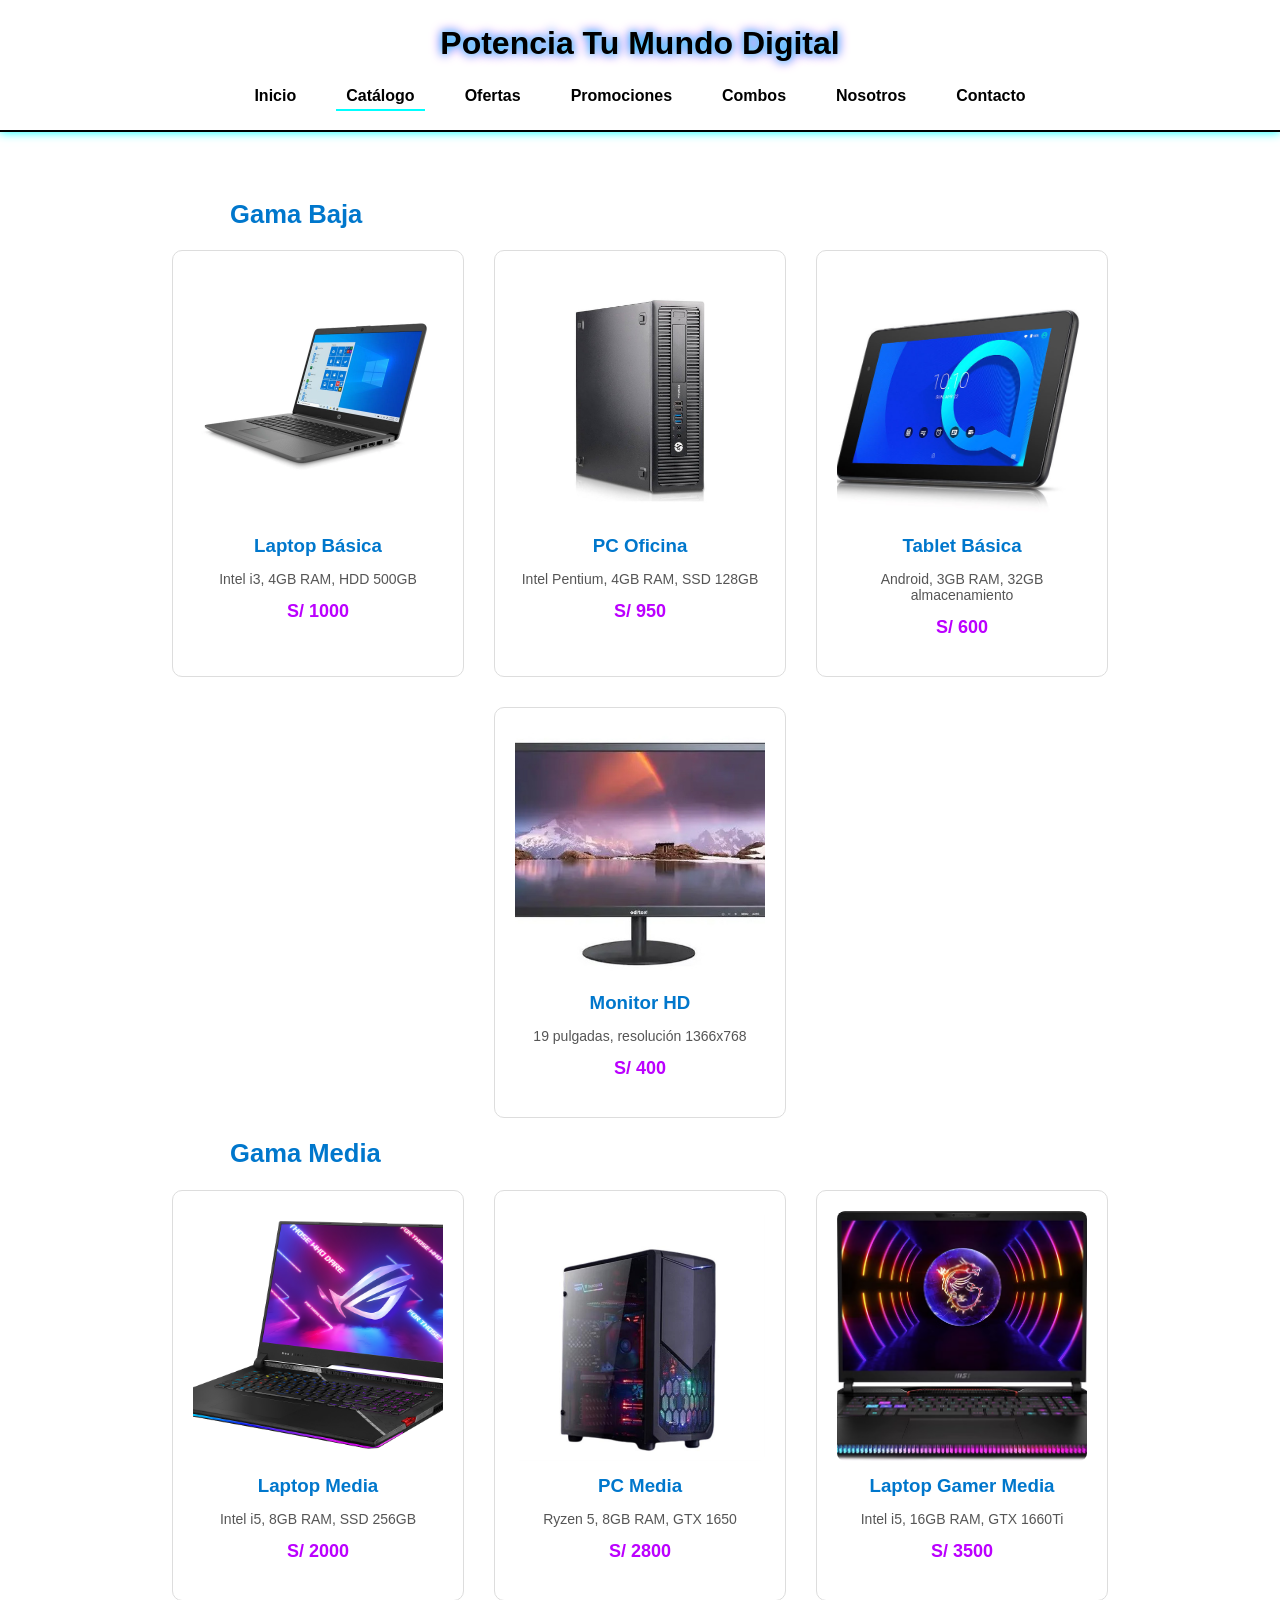
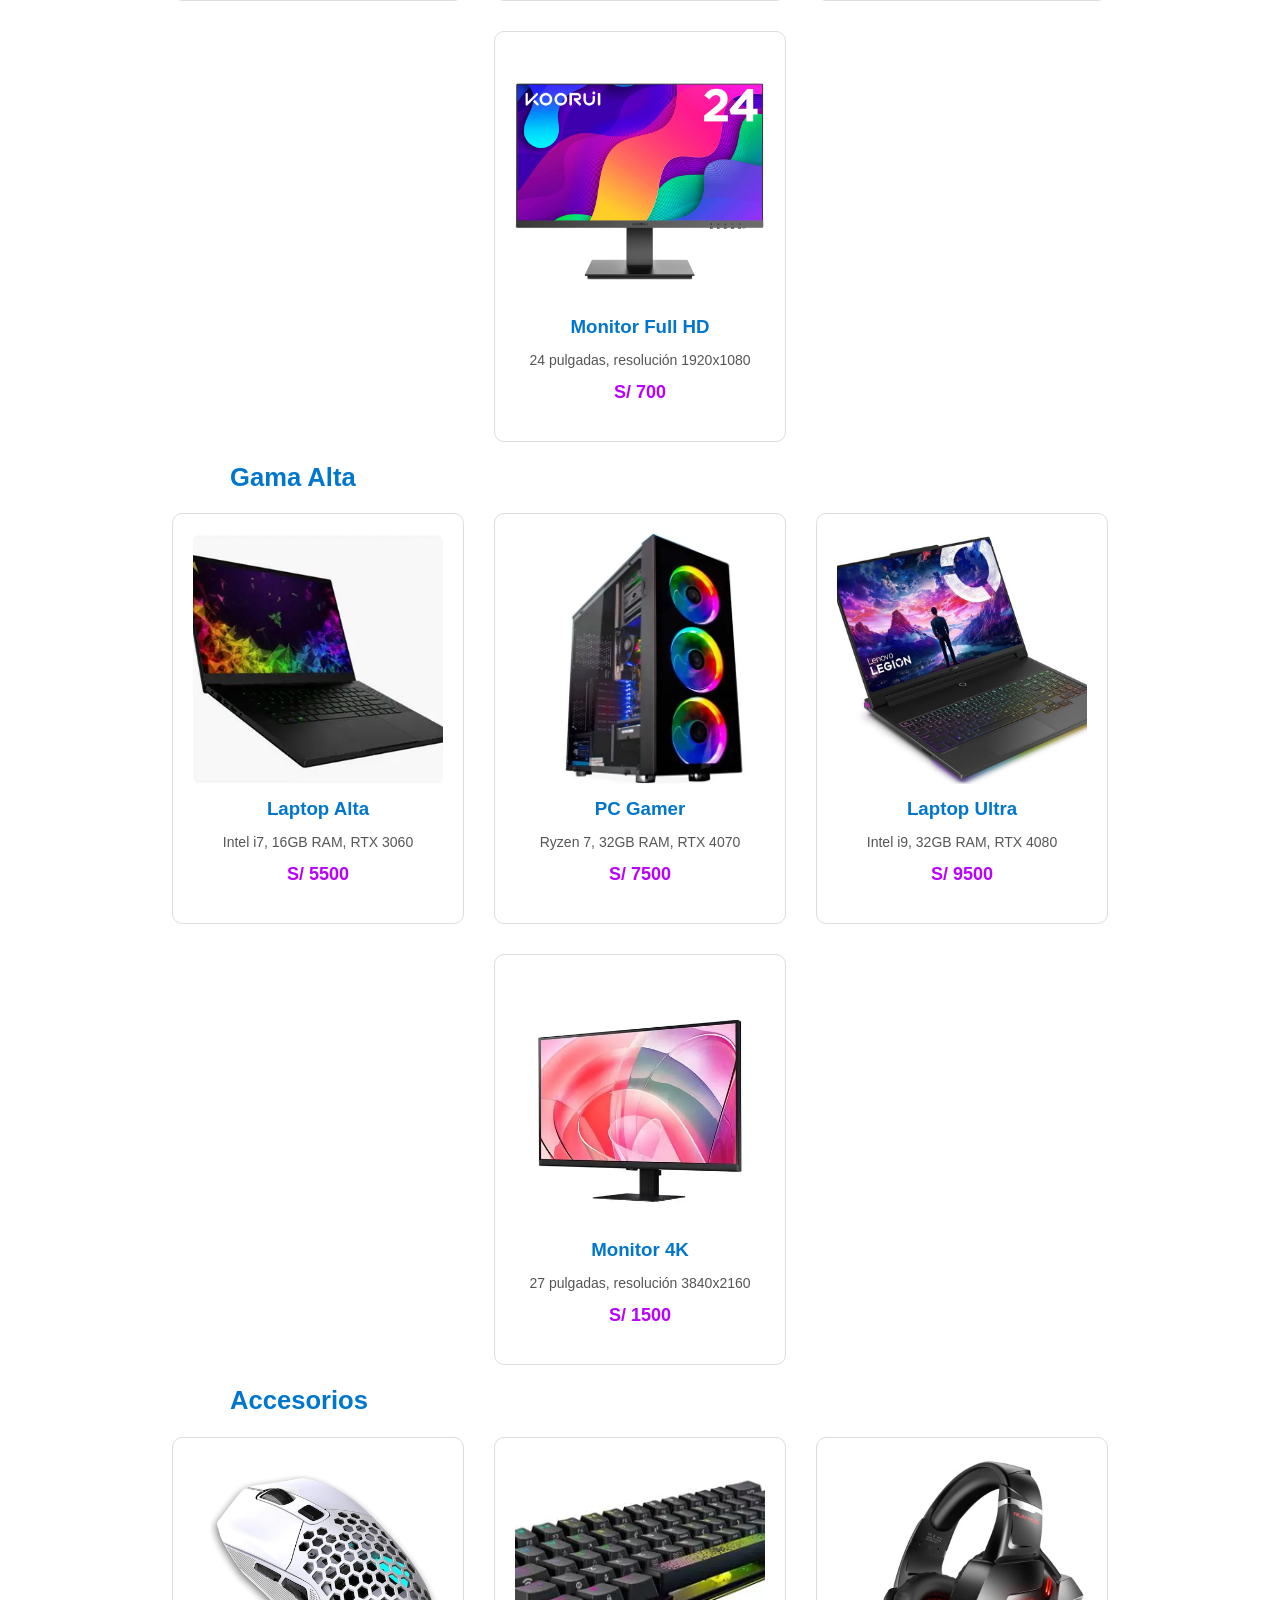
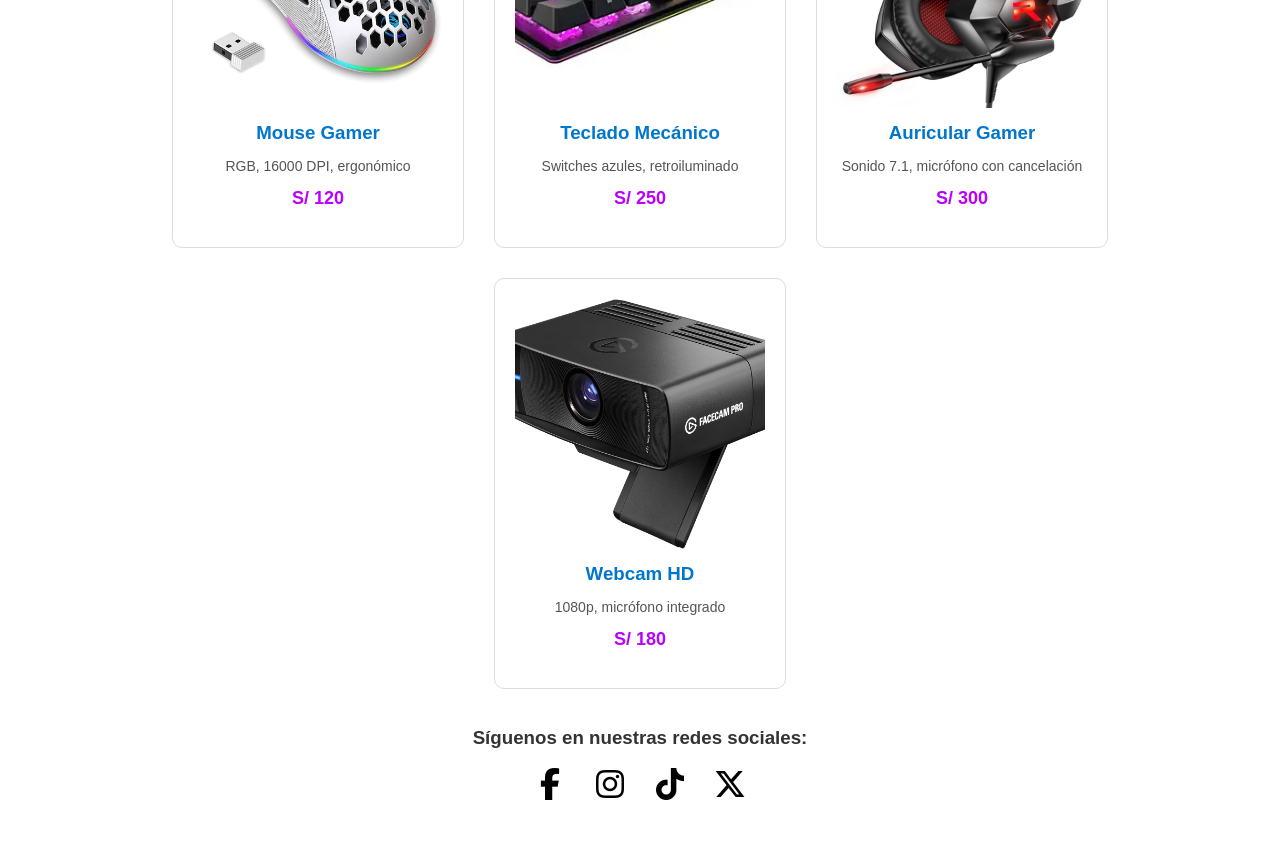
<file: catalogo.html>
<!DOCTYPE html>
<html lang="es">
<head>
  <meta charset="UTF-8">
  <title>Catálogo</title>
  <link rel="stylesheet" href="diseño2.css">
  <link rel="icon" type="image/png" href="img 2/favicon-catalogo.png">
</head>
<body class="catalogo">
  <header>
    <h1>Potencia Tu Mundo Digital</h1>
  <nav>
    <ul>
      <li><a href="index.html">Inicio</a></li>
      <li><a href="catalogo.html">Catálogo</a></li>
      <li><a href="ofertas.html">Ofertas</a></li>
      <li><a href="promociones.html">Promociones</a></li>
      <li><a href="combos.html">Combos</a></li>
      <li><a href="nosotros.html">Nosotros</a></li>
      <li><a href="contacto.html">Contacto</a></li>
    </ul>
  </nav>
  </header>
 <main>
    <section>
      <h2>Gama Baja</h2>
      <div class="productos">
        <div class="producto">
          <img src="img 2/laptop basica.webp" alt="Laptop Básica">
          <h3>Laptop Básica</h3>
          <p>Intel i3, 4GB RAM, HDD 500GB</p>
          <p class="precio">S/ 1000</p>
        </div>
        <div class="producto">
          <img src="img 2/pc oficina.jpg" alt="PC Oficina">
          <h3>PC Oficina</h3>
          <p>Intel Pentium, 4GB RAM, SSD 128GB</p>
          <p class="precio">S/ 950</p>
        </div>
        <div class="producto">
          <img src="img 2/tablet basica.jpg" alt="Tablet Básica">
          <h3>Tablet Básica</h3>
          <p>Android, 3GB RAM, 32GB almacenamiento</p>
          <p class="precio">S/ 600</p>
        </div>
        <div class="producto">
          <img src="img 2/monitor hd.jpg" alt="Monitor HD">
          <h3>Monitor HD</h3>
          <p>19 pulgadas, resolución 1366x768</p>
          <p class="precio">S/ 400</p>
        </div>
      </div>
    </section>
    <section>
      <h2>Gama Media</h2>
      <div class="productos">
        <div class="producto">
          <img src="img 2/laptop media.png" alt="Laptop Media">
          <h3>Laptop Media</h3>
          <p>Intel i5, 8GB RAM, SSD 256GB</p>
          <p class="precio">S/ 2000</p>
        </div>
        <div class="producto">
          <img src="img 2/pc media.jpg" alt="PC Media">
          <h3>PC Media</h3>
          <p>Ryzen 5, 8GB RAM, GTX 1650</p>
          <p class="precio">S/ 2800</p>
        </div>
        <div class="producto">
          <img src="img 2/laptop gamer entry.avif" alt="Laptop Gamer Entry">
          <h3>Laptop Gamer Media</h3>
          <p>Intel i5, 16GB RAM, GTX 1660Ti</p>
          <p class="precio">S/ 3500</p>
        </div>
        <div class="producto">
          <img src="img 2/monitor full hd.jpg" alt="Monitor Full HD">
          <h3>Monitor Full HD</h3>
          <p>24 pulgadas, resolución 1920x1080</p>
          <p class="precio">S/ 700</p>
        </div>
      </div>
    </section>
    <section>
      <h2>Gama Alta</h2>
      <div class="productos">
        <div class="producto">
          <img src="img 2/laptop alta.webp" alt="Laptop Alta">
          <h3>Laptop Alta</h3>
          <p>Intel i7, 16GB RAM, RTX 3060</p>
          <p class="precio">S/ 5500</p>
        </div>
        <div class="producto">
          <img src="img 2/pc gamer.webp" alt="PC Gamer">
          <h3>PC Gamer</h3>
          <p>Ryzen 7, 32GB RAM, RTX 4070</p>
          <p class="precio">S/ 7500</p>
        </div>
        <div class="producto">
          <img src="img 2/laptop ultra.webp" alt="Laptop Ultra">
          <h3>Laptop Ultra</h3>
          <p>Intel i9, 32GB RAM, RTX 4080</p>
          <p class="precio">S/ 9500</p>
        </div>
        <div class="producto">
          <img src="img 2/monitor 4k.webp" alt="Monitor 4K">
          <h3>Monitor 4K</h3>
          <p>27 pulgadas, resolución 3840x2160</p>
          <p class="precio">S/ 1500</p>
        </div>
      </div>
    </section>
    <section>
      <h2>Accesorios</h2>
      <div class="productos">
        <div class="producto">
          <img src="img 2/mause gamer.jpg" alt="Mouse Gamer">
          <h3>Mouse Gamer</h3>
          <p>RGB, 16000 DPI, ergonómico</p>
          <p class="precio">S/ 120</p>
        </div>
        <div class="producto">
          <img src="img 2/teclado mecanico.webp" alt="Teclado Mecánico">
          <h3>Teclado Mecánico</h3>
          <p>Switches azules, retroiluminado</p>
          <p class="precio">S/ 250</p>
        </div>
        <div class="producto">
          <img src="img 2/headset gamer.avif" alt="Headset Gamer">
          <h3>Auricular Gamer</h3>
          <p>Sonido 7.1, micrófono con cancelación</p>
          <p class="precio">S/ 300</p>
        </div>
        <div class="producto">
          <img src="img 2/webcam hd.jpg" alt="Webcam HD">
          <h3>Webcam HD</h3>
          <p>1080p, micrófono integrado</p>
          <p class="precio">S/ 180</p>
        </div>
      </div>
    </section>
  </main>
  <footer>
  <h3>Síguenos en nuestras redes sociales:</h3>
    <div class="redes">
      <a href="https://facebook.com" target="_blank">
      <img src="img/facebook.png" alt="Facebook" width="40">
    </a>
      <a href="https://instagram.com" target="_blank">
      <img src="img/instagram.png" alt="Instagram" width="40">
      </a>
      <a href="https://tiktok.com" target="_blank">
      <img src="img/tiktok.png" alt="TikTok" width="40">
    </a>
      <a href="https://x.com" target="_blank">
      <img src="img/twitter.png" alt="X" width="40">
    </a>
    </div>
</footer>
<script>
  const links = document.querySelectorAll("nav a");
  links.forEach(link => {
    if (link.href === window.location.href) {
      link.classList.add("active");
    }
  });
</script>
</body>
</html>
</file>
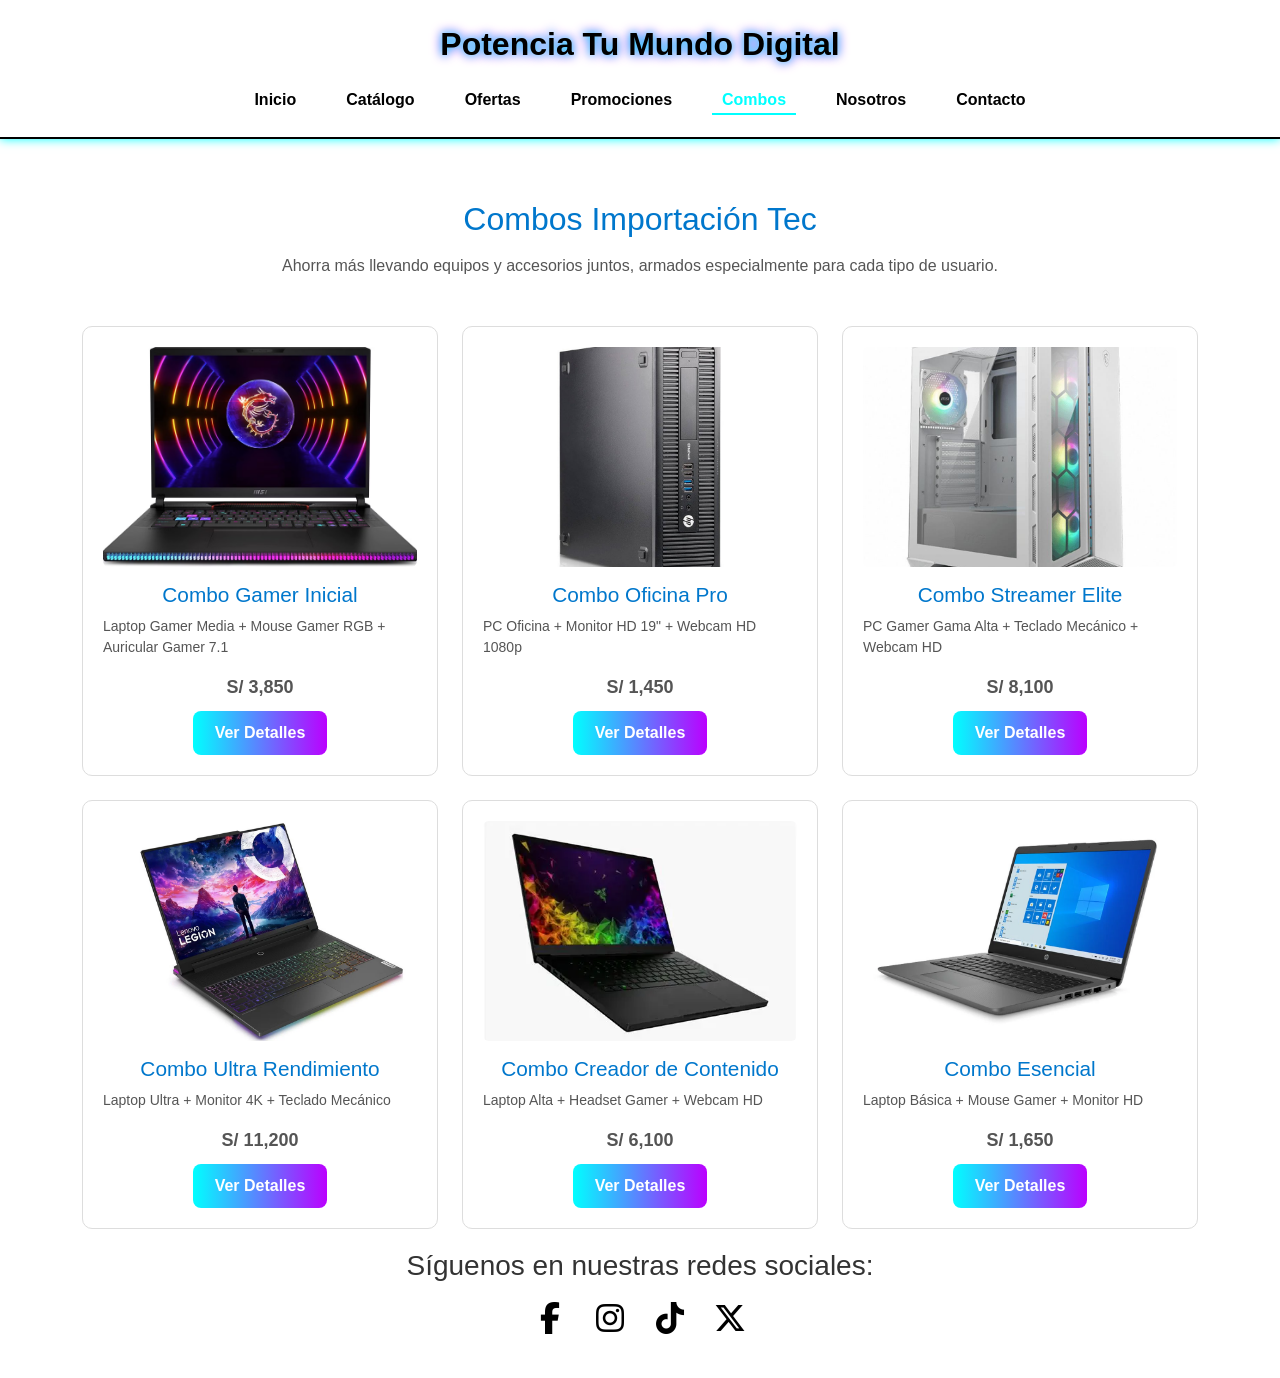
<file: combos.html>
<!DOCTYPE html>
<html lang="es">
<head>
    <meta charset="UTF-8">
    <meta name="viewport" content="width=device-width, initial-scale=1.0">
    <title>Combos</title>
    <link href="https://cdn.jsdelivr.net/npm/bootstrap@5.3.8/dist/css/bootstrap.min.css" rel="stylesheet" integrity="sha384-sRIl4kxILFvY47J16cr9ZwB07vP4J8+LH7qKQnuqkuIAvNWLzeN8tE5YBujZqJLB" crossorigin="anonymous">
    <link rel="stylesheet" href="diseño7.css">
    <link rel="icon" type="image/png" href="img 2/favicon-catalogo.png">
</head>
<body class="combos">
    <header>
        <h1>Potencia Tu Mundo Digital</h1>
        <nav>
            <ul>
                <li><a href="index.html">Inicio</a></li>
                <li><a href="catalogo.html">Catálogo</a></li>
                <li><a href="ofertas.html">Ofertas</a></li>
                <li><a href="promociones.html">Promociones</a></li>
                <li><a href="combos.html">Combos</a></li>
                <li><a href="nosotros.html">Nosotros</a></li>
                <li><a href="contacto.html">Contacto</a></li>
            </ul>
        </nav>
    </header>

    <main>
        <div class="container text-center mb-5">
            <h2 class="mb-3">Combos Importación Tec</h2>
            <p class="mb-0">Ahorra más llevando equipos y accesorios juntos, armados especialmente para cada tipo de usuario.</p>
        </div>

        <div class="container">
            <div class="row g-4 justify-content-center">

                <div class="col-12 col-sm-6 col-lg-4">
                    <div class="combo-card h-100">
                        <img src="img 2/laptop gamer entry.avif" class="img-fluid rounded" alt="Combo Gamer Inicial">
                        <h3 class="mt-3">Combo Gamer Inicial</h3>
                        <p class="text-start">Laptop Gamer Media + Mouse Gamer RGB + Auricular Gamer 7.1</p>
                        <p class="combo-precio">S/ 3,850</p>
                        <button type="button" class="btn btn-combo">Ver Detalles</button>
                    </div>
                </div>

                <div class="col-12 col-sm-6 col-lg-4">
                    <div class="combo-card h-100">
                        <img src="img 2/pc oficina.jpg" class="img-fluid rounded" alt="Combo Oficina Pro">
                        <h3 class="mt-3">Combo Oficina Pro</h3>
                        <p class="text-start">PC Oficina + Monitor HD 19" + Webcam HD 1080p</p>
                        <p class="combo-precio">S/ 1,450</p>
                        <button type="button" class="btn btn-combo">Ver Detalles</button>
                    </div>
                </div>

                <div class="col-12 col-sm-6 col-lg-4">
                    <div class="combo-card h-100">
                        <img src="img 2/pc gamer gama alta.jpg" class="img-fluid rounded" alt="Combo Streamer Elite">
                        <h3 class="mt-3">Combo Streamer Elite</h3>
                        <p class="text-start">PC Gamer Gama Alta + Teclado Mecánico + Webcam HD</p>
                        <p class="combo-precio">S/ 8,100</p>
                        <button type="button" class="btn btn-combo">Ver Detalles</button>
                    </div>
                </div>

                <div class="col-12 col-sm-6 col-lg-4">
                    <div class="combo-card h-100">
                        <img src="img 2/laptop ultra.webp" class="img-fluid rounded" alt="Combo Ultra Rendimiento">
                        <h3 class="mt-3">Combo Ultra Rendimiento</h3>
                        <p class="text-start">Laptop Ultra + Monitor 4K + Teclado Mecánico</p>
                        <p class="combo-precio">S/ 11,200</p>
                        <button type="button" class="btn btn-combo">Ver Detalles</button>
                    </div>
                </div>

                <div class="col-12 col-sm-6 col-lg-4">
                    <div class="combo-card h-100">
                        <img src="img 2/laptop alta.webp" class="img-fluid rounded" alt="Combo Creador de Contenido">
                        <h3 class="mt-3">Combo Creador de Contenido</h3>
                        <p class="text-start">Laptop Alta + Headset Gamer + Webcam HD</p>
                        <p class="combo-precio">S/ 6,100</p>
                        <button type="button" class="btn btn-combo">Ver Detalles</button>
                    </div>
                </div>

                <div class="col-12 col-sm-6 col-lg-4">
                    <div class="combo-card h-100">
                        <img src="img 2/laptop basica.webp" class="img-fluid rounded" alt="Combo Esencial">
                        <h3 class="mt-3">Combo Esencial</h3>
                        <p class="text-start">Laptop Básica + Mouse Gamer + Monitor HD</p>
                        <p class="combo-precio">S/ 1,650</p>
                        <button type="button" class="btn btn-combo">Ver Detalles</button>
                    </div>
                </div>

            </div>
        </div>
    </main>

    <footer>
        <h3>Síguenos en nuestras redes sociales:</h3>
        <div class="redes">
            <a href="https://facebook.com" target="_blank">
                <img src="img/facebook.png" alt="Facebook" width="40">
            </a>
            <a href="https://instagram.com" target="_blank">
                <img src="img/instagram.png" alt="Instagram" width="40">
            </a>
            <a href="https://tiktok.com" target="_blank">
                <img src="img/tiktok.png" alt="TikTok" width="40">
            </a>
            <a href="https://x.com" target="_blank">
                <img src="img/twitter.png" alt="X" width="40">
            </a>
        </div>
    </footer>

    <script>
        const links = document.querySelectorAll("nav a");
        links.forEach(link => {
            if (link.href === window.location.href) {
                link.classList.add("active");
            }
        });
    </script>
</body>
</html>
</file>
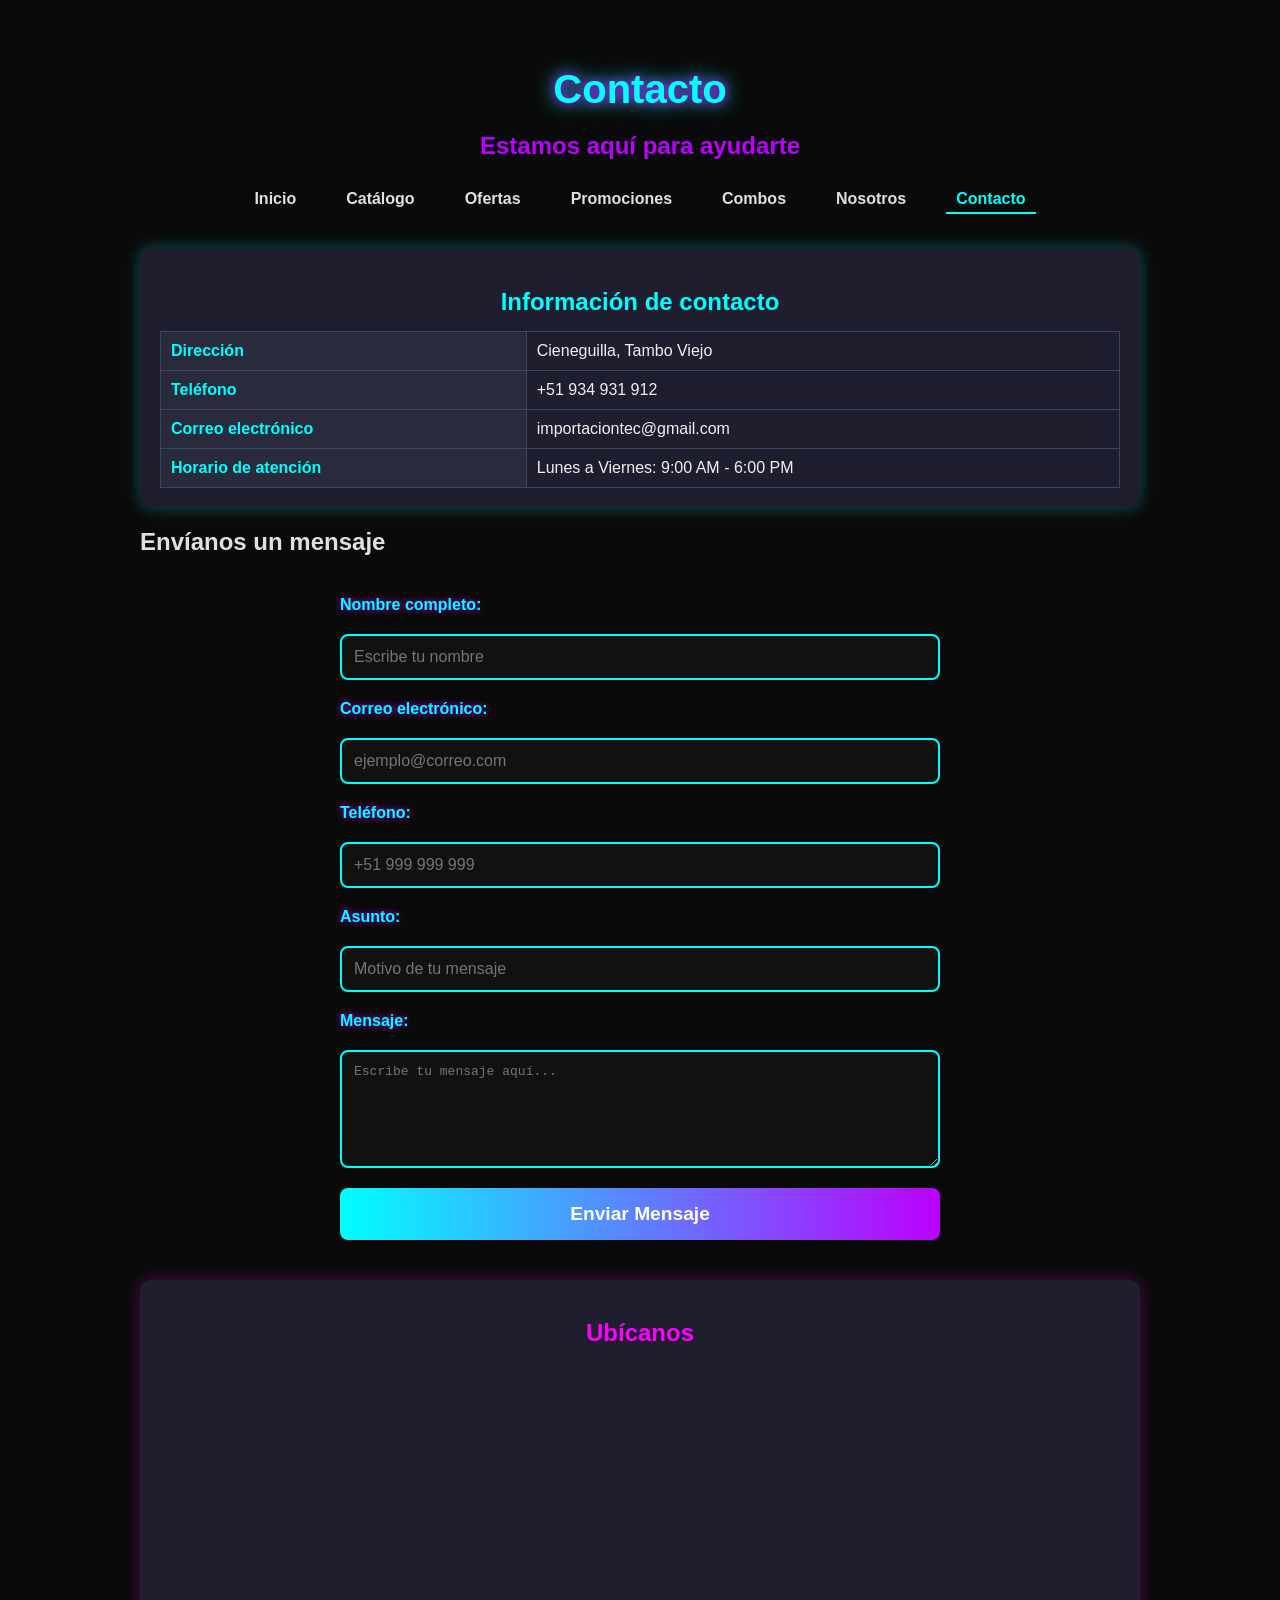
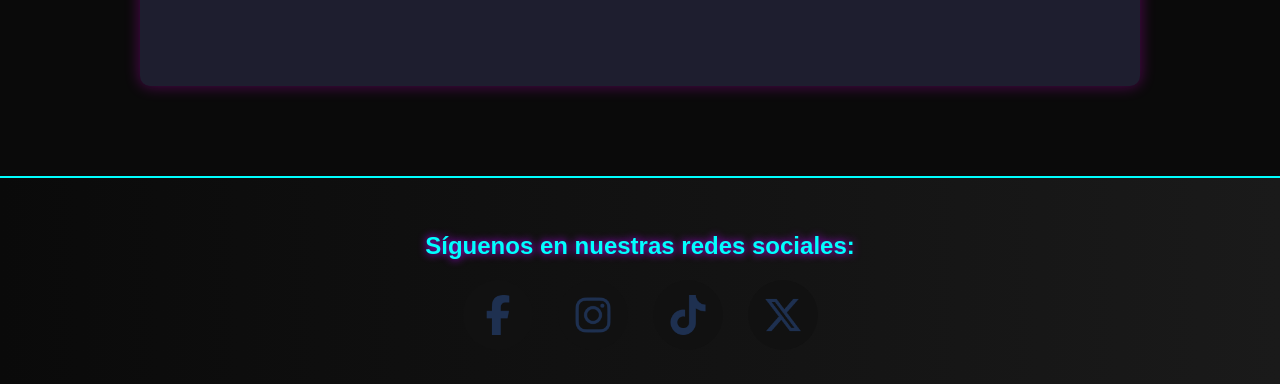
<file: contacto.html>
<!DOCTYPE html>
<html lang="es">
<head>
  <meta charset="UTF-8">
  <title>Contactos</title>
  <link rel="stylesheet" href="diseño4.css">
  <link rel="icon" type="image/png" href="img 2/favicon-contacto.png">
</head>
<body>
  <div class="contenido">
    <header>
      <h1>Contacto</h1>
      <h2>Estamos aquí para ayudarte</h2>
    </header>

    <nav>
      <ul>
        <li><a href="index.html">Inicio</a></li>
        <li><a href="catalogo.html">Catálogo</a></li>
        <li><a href="ofertas.html">Ofertas</a></li>
        <li><a href="promociones.html">Promociones</a></li>
        <li><a href="combos.html">Combos</a></li>
        <li><a href="nosotros.html">Nosotros</a></li>
        <li><a href="contacto.html">Contacto</a></li>
      </ul>
    </nav>
    <main>
  <!-- Información de contacto -->
  <section class="info-contacto">
    <h2>Información de contacto</h2>
    <table>
      <tr>
        <th>Dirección</th>
        <td>Cieneguilla, Tambo Viejo</td>
      </tr>
      <tr>
        <th>Teléfono</th>
        <td>+51 934 931 912</td>
      </tr>
      <tr>
        <th>Correo electrónico</th>
        <td>importaciontec@gmail.com</td>
      </tr>
      <tr>
        <th>Horario de atención</th>
        <td>Lunes a Viernes: 9:00 AM - 6:00 PM</td>
      </tr>
    </table>
  </section>

  <!-- Formulario de contacto -->
  <section>
    <h2>Envíanos un mensaje</h2>
    <form class="formulario-contacto">
      <label for="nombre">Nombre completo:</label>
      <input type="text" id="nombre" name="nombre" placeholder="Escribe tu nombre">

      <label for="email">Correo electrónico:</label>
      <input type="email" id="email" name="email" placeholder="ejemplo@correo.com">

      <label for="telefono">Teléfono:</label>
      <input type="tel" id="telefono" name="telefono" placeholder="+51 999 999 999">

      <label for="asunto">Asunto:</label>
      <input type="text" id="asunto" name="asunto" placeholder="Motivo de tu mensaje">

      <label for="mensaje">Mensaje:</label>
      <textarea id="mensaje" name="mensaje" rows="6" placeholder="Escribe tu mensaje aquí..."></textarea>

      <button type="submit">Enviar Mensaje</button>
    </form>
  </section>

  <!-- Mapa de ubicación -->
  <section class="mapa-contacto">
    <h2>Ubícanos</h2>
    <iframe src="https://www.google.com/maps/embed?pb=!1m14!1m8!1m3!1d354.9070098352183!2d-76.82029811419847!3d-12.111733904505355!3m2!1i1024!2i768!4f13.1!3m3!1m2!1s0x9105ebbc6b040f4b%3A0xd9415acaca426ab1!2sC.C.%20Tambo%20Real!5e0!3m2!1ses-419!2spe!4v1781378093312!5m2!1ses-419!2spe" width="600" height="450" style="border:0;" allowfullscreen="" loading="lazy" referrerpolicy="no-referrer-when-downgrade"></iframe>
  </section>
</main>

  </div>

  <footer>
    <h3>Síguenos en nuestras redes sociales:</h3>
    <div class="redes">
      <a href="https://facebook.com" target="_blank">
        <img src="img/facebook.png" alt="Facebook">
      </a>
      <a href="https://instagram.com" target="_blank">
        <img src="img/instagram.png" alt="Instagram">
      </a>
      <a href="https://tiktok.com" target="_blank">
        <img src="img/tiktok.png" alt="TikTok">
      </a>
      <a href="https://x.com" target="_blank">
        <img src="img/twitter.png" alt="X">
      </a>
    </div>
  </footer>
  <script>
  const links = document.querySelectorAll("nav a");
  links.forEach(link => {
    if (link.href === window.location.href) {
      link.classList.add("active");
    }
  });
</script>

</body>
</html>
</file>
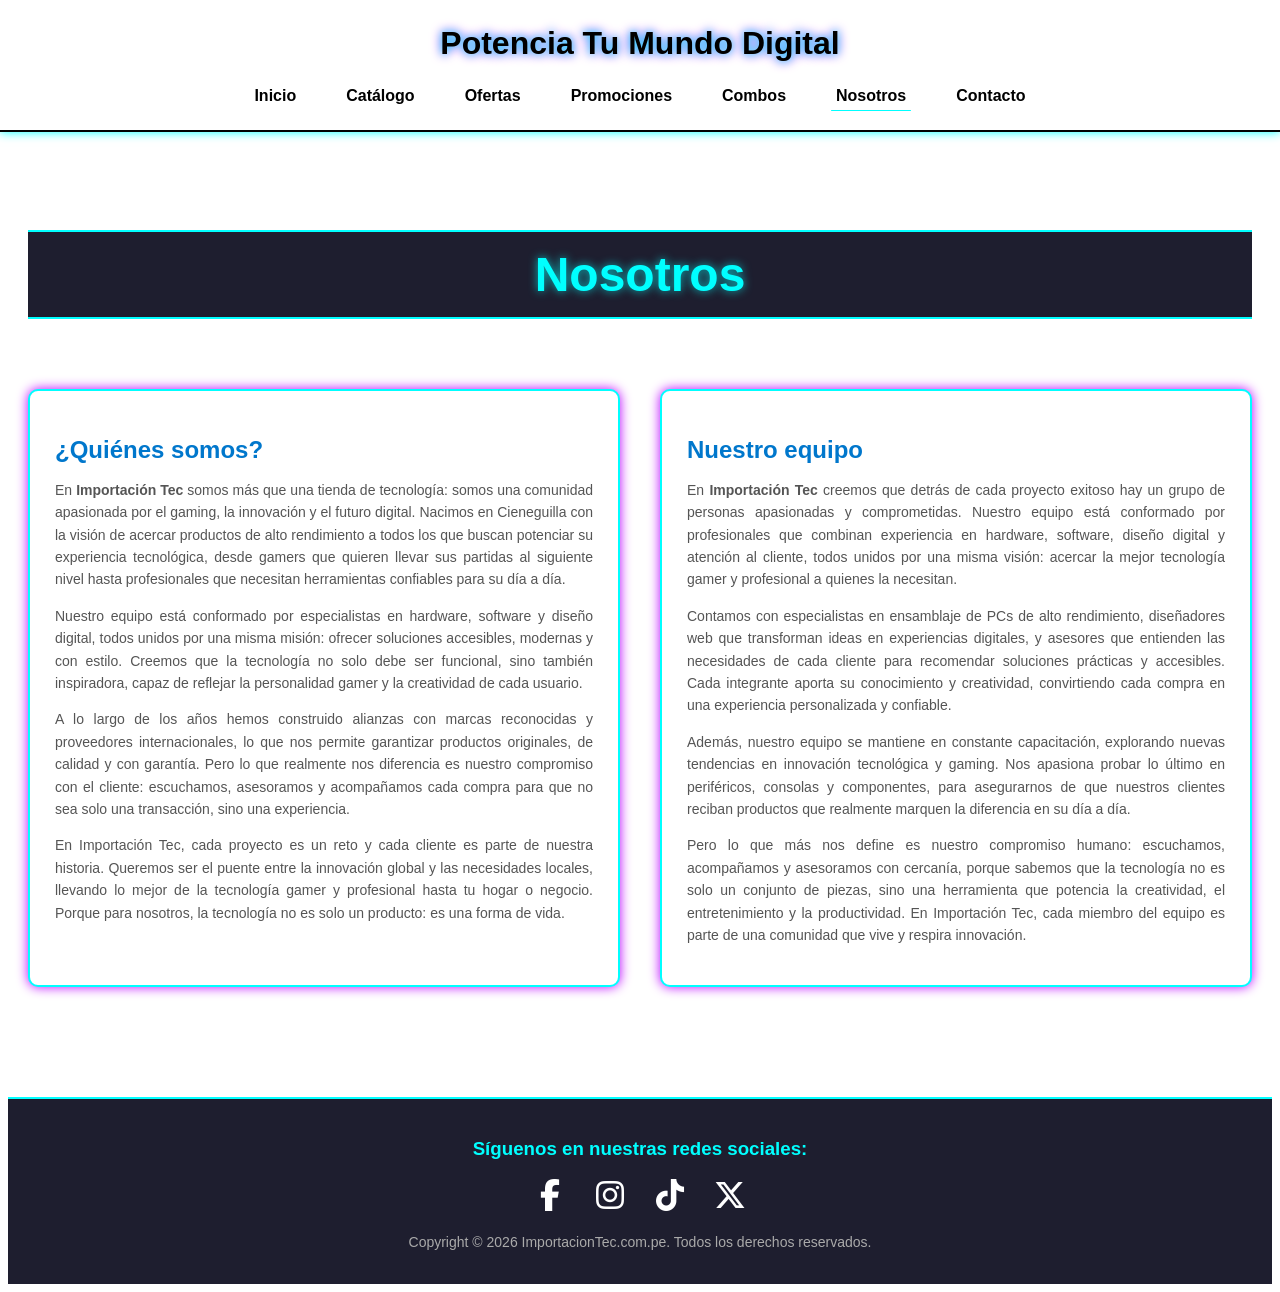
<file: nosotros.html>
<!DOCTYPE html>
<html lang="es">
<head>
  <meta charset="UTF-8">
  <title>Nosotros</title>
  <link rel="stylesheet" href="diseño5.css">
  <link rel="icon" type="image/png" href="img 2/favicon-nosotros.png">
</head>
<body>

  <header>
    <h1>Potencia Tu Mundo Digital</h1>
    <nav>
            <ul>
                <li><a href="index.html">Inicio</a></li>
                <li><a href="catalogo.html">Catálogo</a></li>
                <li><a href="ofertas.html">Ofertas</a></li>
                <li><a href="promociones.html">Promociones</a></li>
                <li><a href="combos.html">Combos</a></li>
                <li><a href="nosotros.html">Nosotros</a></li>
                <li><a href="contacto.html">Contacto</a></li>
            </ul>
        </nav>
  </header>

  <main>
    <h1 class="titulo-nosotros">Nosotros</h1>
    <section class="quienes-somos">
      <h2>¿Quiénes somos?</h2>
<p>
    En <strong>Importación Tec</strong> somos más que una tienda de tecnología: 
    somos una comunidad apasionada por el gaming, la innovación y el futuro digital. 
    Nacimos en Cieneguilla con la visión de acercar productos de alto rendimiento 
    a todos los que buscan potenciar su experiencia tecnológica, desde gamers 
    que quieren llevar sus partidas al siguiente nivel hasta profesionales que 
    necesitan herramientas confiables para su día a día.
  </p>

  <p>
    Nuestro equipo está conformado por especialistas en hardware, software y 
    diseño digital, todos unidos por una misma misión: ofrecer soluciones 
    accesibles, modernas y con estilo. Creemos que la tecnología no solo debe 
    ser funcional, sino también inspiradora, capaz de reflejar la personalidad 
    gamer y la creatividad de cada usuario.
  </p>

  <p>
    A lo largo de los años hemos construido alianzas con marcas reconocidas y 
    proveedores internacionales, lo que nos permite garantizar productos 
    originales, de calidad y con garantía. Pero lo que realmente nos diferencia 
    es nuestro compromiso con el cliente: escuchamos, asesoramos y acompañamos 
    cada compra para que no sea solo una transacción, sino una experiencia.
  </p>

  <p>
    En Importación Tec, cada proyecto es un reto y cada cliente es parte de 
    nuestra historia. Queremos ser el puente entre la innovación global y las 
    necesidades locales, llevando lo mejor de la tecnología gamer y profesional 
    hasta tu hogar o negocio. Porque para nosotros, la tecnología no es solo 
    un producto: es una forma de vida.
  </p>
    </section>

    <section class="equipo">
      <h2>Nuestro equipo</h2>
      <p>
    En <strong>Importación Tec</strong> creemos que detrás de cada proyecto exitoso 
    hay un grupo de personas apasionadas y comprometidas. Nuestro equipo está 
    conformado por profesionales que combinan experiencia en hardware, software, 
    diseño digital y atención al cliente, todos unidos por una misma visión: 
    acercar la mejor tecnología gamer y profesional a quienes la necesitan.
  </p>

  <p>
    Contamos con especialistas en ensamblaje de PCs de alto rendimiento, 
    diseñadores web que transforman ideas en experiencias digitales, y asesores 
    que entienden las necesidades de cada cliente para recomendar soluciones 
    prácticas y accesibles. Cada integrante aporta su conocimiento y creatividad, 
    convirtiendo cada compra en una experiencia personalizada y confiable.
  </p>

  <p>
    Además, nuestro equipo se mantiene en constante capacitación, explorando 
    nuevas tendencias en innovación tecnológica y gaming. Nos apasiona probar 
    lo último en periféricos, consolas y componentes, para asegurarnos de que 
    nuestros clientes reciban productos que realmente marquen la diferencia 
    en su día a día.
  </p>

  <p>
    Pero lo que más nos define es nuestro compromiso humano: escuchamos, 
    acompañamos y asesoramos con cercanía, porque sabemos que la tecnología 
    no es solo un conjunto de piezas, sino una herramienta que potencia la 
    creatividad, el entretenimiento y la productividad. En Importación Tec, 
    cada miembro del equipo es parte de una comunidad que vive y respira 
    innovación.
  </p>
    </section>
  </main>
<footer>
    <h3>Síguenos en nuestras redes sociales:</h3>
    <div class="redes">
      <a href="https://facebook.com" target="_blank">
        <img src="img/facebook.png" alt="Facebook">
      </a>
      <a href="https://instagram.com" target="_blank">
        <img src="img/instagram.png" alt="Instagram">
      </a>
      <a href="https://tiktok.com" target="_blank">
        <img src="img/tiktok.png" alt="TikTok">
      </a>
      <a href="https://x.com" target="_blank">
        <img src="img/twitter.png" alt="X">
      </a>
    </div>
    <p>Copyright © 2026 ImportacionTec.com.pe. Todos los derechos reservados.</p>
  </footer>
  <script>
  const links = document.querySelectorAll("nav a");
  links.forEach(link => {
    if (link.href === window.location.href) {
      link.classList.add("active");
    }
  });
</script>


</body>
</html>
</file>
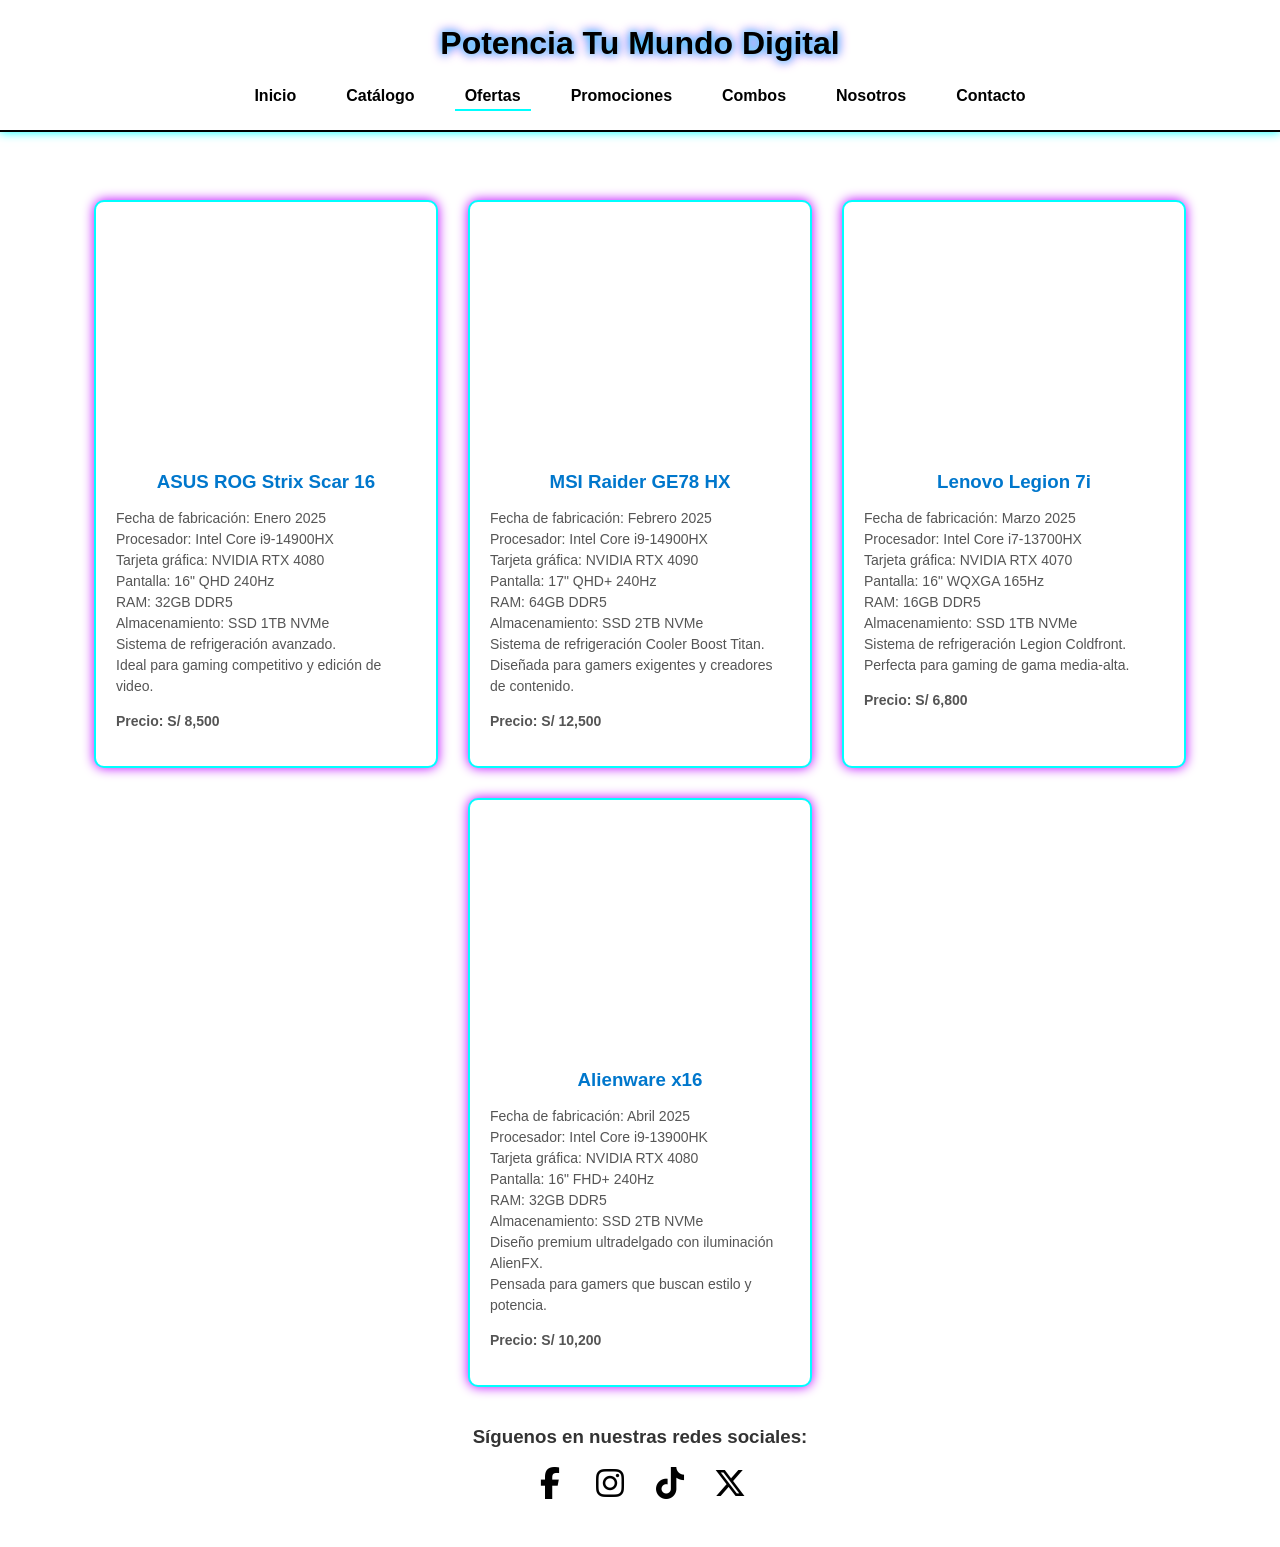
<file: ofertas.html>
<!DOCTYPE html>
<html lang="es">
<head>
    <meta charset="UTF-8">
    <title>Ofertas</title>
    <link rel="stylesheet" href="diseño3.css">
    <link rel="icon" type="image/png" href="img 2/favicon-ofertas.png">
</head>
<body class="ofertas">
    <header>
        <h1>Potencia Tu Mundo Digital</h1>
        <nav>
            <ul>
                <li><a href="index.html">Inicio</a></li>
                <li><a href="catalogo.html">Catálogo</a></li>
                <li><a href="ofertas.html">Ofertas</a></li>
                <li><a href="promociones.html">Promociones</a></li>
                <li><a href="combos.html">Combos</a></li>
                <li><a href="nosotros.html">Nosotros</a></li>
                <li><a href="contacto.html">Contacto</a></li>
            </ul>
        </nav>
    </header>

    <main>
        <div class="oferta">
             <iframe width="100%" height="220"
          src="https://www.youtube.com/embed/d1-RvtsuvH4"
          title="ASUS ROG Strix Scar 16"
          frameborder="0"
          allow="accelerometer; autoplay; clipboard-write; encrypted-media; gyroscope; picture-in-picture"
          allowfullscreen></iframe>
            <h3>ASUS ROG Strix Scar 16</h3>
            <p>
                Fecha de fabricación: Enero 2025<br>
                Procesador: Intel Core i9-14900HX<br>
                Tarjeta gráfica: NVIDIA RTX 4080<br>
                Pantalla: 16" QHD 240Hz<br>
                RAM: 32GB DDR5<br>
                Almacenamiento: SSD 1TB NVMe<br>
                Sistema de refrigeración avanzado.<br>
                Ideal para gaming competitivo y edición de video.
            </p>
            <p class="precio-oferta">Precio: S/ 8,500</p>
        </div>

        <div class="oferta">
            <iframe width="100%" height="220"
          src="https://www.youtube.com/embed/KjaSOUtEmus"
          title="MSI Raider GE78 HX"
          frameborder="0"
          allow="accelerometer; autoplay; clipboard-write; encrypted-media; gyroscope; picture-in-picture"
          allowfullscreen></iframe>
            <h3>MSI Raider GE78 HX</h3>
            <p>
                Fecha de fabricación: Febrero 2025<br>
                Procesador: Intel Core i9-14900HX<br>
                Tarjeta gráfica: NVIDIA RTX 4090<br>
                Pantalla: 17" QHD+ 240Hz<br>
                RAM: 64GB DDR5<br>
                Almacenamiento: SSD 2TB NVMe<br>
                Sistema de refrigeración Cooler Boost Titan.<br>
                Diseñada para gamers exigentes y creadores de contenido.
            </p>
            <p class="precio-oferta">Precio: S/ 12,500</p>
        </div>

        <div class="oferta">
            <iframe width="100%" height="220"
          src="https://www.youtube.com/embed/p6kQl8nNb2E"
          title="Lenovo Legion 7i"
          frameborder="0"
          allow="accelerometer; autoplay; clipboard-write; encrypted-media; gyroscope; picture-in-picture"
          allowfullscreen></iframe>
            <h3>Lenovo Legion 7i</h3>
            <p>
                Fecha de fabricación: Marzo 2025<br>
                Procesador: Intel Core i7-13700HX<br>
                Tarjeta gráfica: NVIDIA RTX 4070<br>
                Pantalla: 16" WQXGA 165Hz<br>
                RAM: 16GB DDR5<br>
                Almacenamiento: SSD 1TB NVMe<br>
                Sistema de refrigeración Legion Coldfront.<br>
                Perfecta para gaming de gama media-alta.
            </p>
            <p class="precio-oferta">Precio: S/ 6,800</p>
        </div>

        <div class="oferta">
            <iframe width="100%" height="220"
          src="https://www.youtube.com/embed/1QB78gfBvn8"
          title="Alienware x16"
          frameborder="0"
          allow="accelerometer; autoplay; clipboard-write; encrypted-media; gyroscope; picture-in-picture"
          allowfullscreen></iframe>
            <h3>Alienware x16</h3>
            <p>
                Fecha de fabricación: Abril 2025<br>
                Procesador: Intel Core i9-13900HK<br>
                Tarjeta gráfica: NVIDIA RTX 4080<br>
                Pantalla: 16" FHD+ 240Hz<br>
                RAM: 32GB DDR5<br>
                Almacenamiento: SSD 2TB NVMe<br>
                Diseño premium ultradelgado con iluminación AlienFX.<br>
                Pensada para gamers que buscan estilo y potencia.
            </p>
            <p class="precio-oferta">Precio: S/ 10,200</p>
        </div>
    </main>
    <footer>
        <h3>Síguenos en nuestras redes sociales:</h3>
        <div class="redes">
            <a href="https://facebook.com" target="_blank">
                <img src="img/facebook.png" alt="Facebook" width="40">
            </a>
            <a href="https://instagram.com" target="_blank">
                <img src="img/instagram.png" alt="Instagram" width="40">
            </a>
            <a href="https://tiktok.com" target="_blank">
                <img src="img/tiktok.png" alt="TikTok" width="40">
            </a>
            <a href="https://x.com" target="_blank">
                <img src="img/twitter.png" alt="X" width="40">
            </a>
        </div>
    </footer>
    <script>
  const links = document.querySelectorAll("nav a");
  links.forEach(link => {
    if (link.href === window.location.href) {
      link.classList.add("active");
    }
  });
</script>

</body>
</html>
</file>
<file: diseño2.css>
/* 2da pagina */
/* estilo general */
body.catalogo {
  margin: 0;
  padding: 20px;
  background-color: #ffffff; 
  color: #222;
  font-family: Arial, sans-serif;
}

/* Cabecera fija en catálogo */
body.catalogo header {
  position: fixed;
  top: 0;
  left: 0;
  width: 100%;
  background-color: #ffffff; 
  border-bottom: 2px solid #000; 
  box-shadow: 0 0 10px #00ffff; 
  z-index: 1000;
  padding: 25px 0; /* más espacio vertical */
}

body.catalogo header h1 {
  text-align: center;
  color: #000;
  text-shadow: 0 0 8px #00ffff, 0 0 12px #bb00ff; 
  margin: 0 0 25px; /* separación debajo del título */
}

body.catalogo nav ul {
  display: flex;
  justify-content: center;
  gap: 30px;
  list-style: none;
  margin: 0;
  padding: 0;
  flex-wrap: wrap;
}

body.catalogo nav a {
  text-decoration: none;
  color: #000; 
  font-weight: bold;
  transition: color 0.3s, text-shadow 0.3s;
}

body.catalogo nav a:hover {
  color: #00ffff; 
  text-shadow: 0 0 8px #bb00ff;
}

body.catalogo main {
  margin-top: 180px; /* más espacio para que el header no quede pegado */
}

/* Secciones */
body.catalogo section h2 {
  text-align: left; /* alineado a la izquierda */
  margin: 10 0 20px; /* justo arriba de los productos */
  font-size: 1.6em;
  color: #0077cc;
  padding-left: 210px; /* alineado con los productos */
}

/* Productos */
.productos {
  display: flex;
  flex-wrap: wrap;
  gap: 30px;
  justify-content: center;
}

.producto {
  background: #fff;
  border: 1px solid #ddd;
  border-radius: 10px;
  padding: 20px;
  width: 250px;
  text-align: center;
  transition: transform 0.3s, box-shadow 0.3s;
}

.producto img {
  max-width: 100%;
  height: 250px;       
  object-fit: cover;  
  border-radius: 8px;
}

.producto h3 {
  color: #0077cc;
  margin: 10px 0;
}

.producto p {
  font-size: 14px;
  color: #555;
}

.producto .precio {
  font-size: 18px;
  font-weight: bold;
  color: #bb00ff;
  margin-top: 10px;
}

.producto:hover {
  transform: scale(1.05);
  box-shadow: 0 0 15px rgba(0, 119, 204, 0.5);
}

/* Footer en catálogo */
body.catalogo footer {
  background-color: #ffffff; 
  padding: 20px 0;
  text-align: center; 
}

body.catalogo footer h3 {
  margin-bottom: 15px;
  color: #333;
}

/* Redes sociales */
body.catalogo .redes {
  display: flex;
  justify-content: center; /* centra los íconos */
  gap: 20px;
}

body.catalogo .redes img {
  filter: brightness(0) saturate(100%); 
  transition: transform 0.3s, filter 0.3s;
}

body.catalogo .redes img:hover {
  transform: scale(1.2);
  filter: drop-shadow(0 0 8px #00ffff)
          drop-shadow(0 0 12px #bb00ff);
}
header h1 {
  transition: color 0.4s, text-shadow 0.4s, transform 0.3s;
}

header h1:hover {
  color: #00ffff; /* cambia a celeste neón */
  text-shadow: 0 0 12px #bb00ff, 0 0 20px #00ffff;
  transform: scale(1.08); /* se agranda un poco */
}
nav a {
  color: #e0e0e0;
  text-decoration: none;
  font-weight: bold;
  padding: 5px 10px;
  transition: color 0.3s, border-bottom 0.3s;
}

nav a:hover {
  color: #00ffff;
  border-bottom: 2px solid #bb00ff; /* rayita al pasar el mouse */
}

nav a.active {
  border-bottom: 2px solid #00ffff; /* rayita fija en el link activo */
  color: #00ffff;
}
</file>
<file: diseño7.css>
body.combos {
  margin: 0;
  padding: 20px;
  background-color: #ffffff;
  color: #222;
  font-family: Arial, sans-serif;
}

/* Cabecera fija en Combos */
body.combos header {
  position: fixed;
  top: 0;
  left: 0;
  width: 100%;
  background-color: #ffffff;
  border-bottom: 2px solid #000;
  box-shadow: 0 0 10px #00ffff;
  z-index: 1000;
  padding: 25px 0;
}

body.combos header h1 {
  text-align: center;
  color: #000;
  font-size: 2em;
  font-weight: bold;
  text-shadow: 0 0 8px #00ffff, 0 0 12px #bb00ff;
  margin: 0 0 25px;
  transition: color 0.4s, text-shadow 0.4s, transform 0.3s;
}

body.combos header h1:hover {
  color: #00ffff;
  text-shadow: 0 0 12px #bb00ff, 0 0 20px #00ffff;
  transform: scale(1.08);
}

body.combos nav ul {
  display: flex;
  justify-content: center;
  gap: 30px;
  list-style: none;
  margin: 0;
  padding: 0;
  flex-wrap: wrap;
}

body.combos nav a {
  text-decoration: none;
  color: #000;
  font-weight: bold;
  padding: 5px 10px;
  transition: color 0.3s, border-bottom 0.3s, text-shadow 0.3s;
}

body.combos nav a:hover {
  color: #00ffff;
  text-shadow: 0 0 8px #bb00ff;
  border-bottom: 2px solid #bb00ff;
}

body.combos nav a.active {
  border-bottom: 2px solid #00ffff;
  color: #00ffff;
}

body.combos main {
  margin-top: 180px;
}

body.combos main h2 {
  color: #0077cc;
}

body.combos main > .container p {
  color: #555;
}

/* Tarjetas de combos*/
.combo-card {
  background: #fff;
  border: 1px solid #ddd;
  border-radius: 10px;
  padding: 20px;
  text-align: center;
  transition: transform 0.3s, box-shadow 0.3s;
}

.combo-card:hover {
  transform: scale(1.05);
  box-shadow: 0 0 15px rgba(0, 119, 204, 0.5);
}

.combo-card img {
  height: 220px;
  width: 100%;
  object-fit: cover;
}

.combo-card h3 {
  color: #0077cc;
  font-size: 1.3em;
  margin-bottom: 8px;
}

.combo-card p.text-start {
  font-size: 14px;
  color: #555;
}

.combo-precio {
  font-size: 18px;
  font-weight: bold;
  color: #bb00ff;
  margin: 10px 0;
}

.btn-combo {
  background: linear-gradient(90deg, #00ffff, #bb00ff);
  border: none;
  border-radius: 8px;
  padding: 10px 22px;
  color: #fff;
  font-weight: bold;
  transition: transform 0.3s, box-shadow 0.3s;
}

.btn-combo:hover {
  color: #fff;
  transform: scale(1.08);
  box-shadow: 0 0 15px #00ffff, 0 0 25px #bb00ff;
}

/* Footer en Combos */
body.combos footer {
  background-color: #ffffff;
  padding: 20px 0;
  text-align: center;
}

body.combos footer h3 {
  margin-bottom: 15px;
  color: #333;
}

body.combos .redes {
  display: flex;
  justify-content: center;
  gap: 20px;
}

body.combos .redes img {
  filter: brightness(0) saturate(100%);
  transition: transform 0.3s, filter 0.3s;
}

body.combos .redes img:hover {
  transform: scale(1.2);
  filter: drop-shadow(0 0 8px #00ffff)
          drop-shadow(0 0 12px #bb00ff);
}
</file>
<file: diseño4.css>
body {
  margin: 0;
  padding: 0;
  font-family: 'Arial', sans-serif;
  background-color: #0a0a0a; /* fondo oscuro gamer */
  color: #e0e0e0;
}

/* Contenido principal */
.contenido {
  max-width: 1000px;
  margin: 0 auto;
  padding: 40px;
}

/* Encabezado */
header h1 {
  text-align: center;
  font-size: 2.5em;
  color: #00ffff;
  text-shadow: 0 0 10px #bb00ff, 0 0 20px #00ffff;
  margin-bottom: 10px;
}

header h2 {
  text-align: center;
  font-size: 1.5em;
  color: #bb00ff;
  margin-bottom: 30px;
}

/* Menú */
nav ul {
  list-style: none;
  display: flex;
  justify-content: center;
  gap: 30px;
  padding: 0;
  margin: 20px 0 40px;
  flex-wrap: wrap;
}

nav a {
  color: #e0e0e0;
  text-decoration: none;
  font-weight: bold;
  transition: color 0.3s, text-shadow 0.3s;
}

nav a:hover {
  color: #00ffff;
  text-shadow: 0 0 8px #bb00ff;
}

/* Main */
main p {
  text-align: center;
  font-size: 1.2em;
  margin: 15px 0;
}

/* Formulario gamer */
.formulario-contacto {
  max-width: 600px;
  margin: 40px auto;
  display: flex;
  flex-direction: column;
  gap: 20px;
}

.formulario-contacto label {
  font-weight: bold;
  color: #00ffff;
  text-shadow: 0 0 6px #bb00ff;
}

.formulario-contacto input,
.formulario-contacto textarea {
  background-color: #111;
  border: 2px solid #00ffff;
  border-radius: 8px;
  padding: 12px;
  color: #e0e0e0;
  font-size: 1em;
  transition: box-shadow 0.3s, transform 0.2s;
}

.formulario-contacto input:focus,
.formulario-contacto textarea:focus {
  outline: none;
  box-shadow: 0 0 12px #00ffff, 0 0 20px #bb00ff;
  transform: scale(1.02);
}

.formulario-contacto button {
  background: linear-gradient(90deg, #00ffff, #bb00ff);
  border: none;
  border-radius: 8px;
  padding: 15px;
  color: #fff;
  font-size: 1.2em;
  font-weight: bold;
  cursor: pointer;
  transition: transform 0.3s, box-shadow 0.3s;
}

.formulario-contacto button:hover {
  transform: scale(1.1);
  box-shadow: 0 0 15px #00ffff, 0 0 25px #bb00ff;
}

/* Footer gamer */
footer {
  background: linear-gradient(90deg, #0a0a0a, #1a1a1a);
  border-top: 2px solid #00ffff;
  padding: 30px 0;
  text-align: center;
  margin-top: 50px;
}

footer h3 {
  color: #00ffff;
  margin-bottom: 20px;
  font-size: 1.5em;
  text-shadow: 0 0 8px #bb00ff;
}

/* Logo personal en el footer */
.logo-personal {
  display: flex;
  justify-content: center;
  margin-bottom: 25px;
}

.logo-personal img {
  width: 120px; /* tamaño del logo/foto */
  height: 120px;
  border-radius: 50%; /* circular si es foto */
  border: 3px solid #00ffff;
  box-shadow: 0 0 15px #bb00ff, 0 0 25px #00ffff;
  transition: transform 0.3s, box-shadow 0.3s;
}

.logo-personal img:hover {
  transform: scale(1.1);
  box-shadow: 0 0 25px #00ffff, 0 0 35px #bb00ff;
}

/* Redes sociales */
.redes {
  display: flex;
  justify-content: center;
  gap: 25px;
}

.redes a img {
  width: 50px;
  height: 50px;
  border-radius: 50%;
  background-color: #111;
  padding: 10px;
  transition: transform 0.3s, box-shadow 0.3s;
}

.redes a img:hover {
  transform: scale(1.3) rotate(5deg);
  box-shadow: 0 0 15px #00ffff, 0 0 25px #bb00ff;
}

header h1 {
  transition: color 0.4s, text-shadow 0.4s, transform 0.3s;
}

header h1:hover {
  color: #00ffff; 
  text-shadow: 0 0 12px #bb00ff, 0 0 20px #00ffff;
  transform: scale(1.08); 
}
nav a {
  color: #e0e0e0;
  text-decoration: none;
  font-weight: bold;
  padding: 5px 10px;
  transition: color 0.3s, border-bottom 0.3s;
}

nav a:hover {
  color: #00ffff;
  border-bottom: 2px solid #bb00ff; /* rayita al pasar el mouse */
}

nav a.active {
  border-bottom: 2px solid #00ffff; /* rayita fija en el link activo */
  color: #00ffff;
}
/* Información de contacto */
section.info-contacto {
  background-color: #1e1e2f; /* Fondo gamer oscuro */
  color: #f0f0f0;
  padding: 20px;
  border-radius: 10px;
  box-shadow: 0 0 15px rgba(0,255,255,0.3); /* Glow neón */
}

section.info-contacto h2 {
  color: #00ffff; /* Neón celeste */
  text-align: center;
  margin-bottom: 15px;
}

/* Mapa */
section.mapa-contacto {
  background-color: #1e1e2f;
  padding: 20px;
  border-radius: 10px;
  box-shadow: 0 0 15px rgba(255,0,255,0.3); /* Glow púrpura gamer */
}

section.mapa-contacto h2 {
  color: #ff00ff; /* Neón púrpura */
  text-align: center;
  margin-bottom: 15px;
}

section.mapa-contacto iframe {
  width: 100%;
  height: 300px;
  border: none;
  border-radius: 10px;
}
.info-contacto table {
  width: 100%;
  border-collapse: collapse;
}

.info-contacto th,
.info-contacto td {
  border: 1px solid #334960;
  padding: 10px;
  text-align: left;
}

.info-contacto th {
  background-color: #2a2a3d;
  color: #00ffff; /* Neón celeste */
}
</file>
<file: diseño5.css>
/* Cabecera fija */
header {
  font-family: Poppins, sans-serif;
  position: fixed;
  top: 0;
  left: 0;
  width: 100%;
  background-color: #ffffff; 
  border-bottom: 2px solid #000; 
  box-shadow: 0 0 10px #00ffff; 
  z-index: 1000;
  padding: 25px 0;
}

header h1 {
  text-align: center;
  color: #000;
  text-shadow: 0 0 8px #00ffff, 0 0 12px #bb00ff; 
  margin: 0 0 25px;
  transition: color 0.4s, text-shadow 0.4s, transform 0.3s;
}

header h1:hover {
  color: #00ffff; 
  text-shadow: 0 0 12px #bb00ff, 0 0 20px #00ffff;
  transform: scale(1.08); 
}

/* Menú */
nav ul {
  display: flex;
  justify-content: center;
  gap: 30px;
  list-style: none;
  margin: 0;
  padding: 0;
  flex-wrap: wrap;
}

nav ul li a {
  text-decoration: none;
  color: #000000; /* negro por defecto */
  font-weight: bold;
  padding: 10px;
  position: relative;
  transition: color 0.3s, text-shadow 0.3s;
}

/* Hover: efecto neón */
nav ul li a:hover {
  color: #ffffff; /* blanco */
  text-shadow: 0 0 8px #00ffff, 0 0 12px #bb00ff;
}

/* Enlace activo */
nav ul li a.active {
  color: #000000; /* se mantiene negro */
}

/* Línea debajo SOLO en el enlace activo */
nav ul li a.active::after {
  content: "";
  position: absolute;
  bottom: 3px;          
  left: 50%;
  transform: translateX(-50%);
  width: 80px;        
  height: 1px;        
  background-color: #00ffff; 
  border-radius: 2px;
}

/* Rayita al pasar el mouse SOLO en los que no son activos */
nav ul li a:not(.active):hover::after {
  content: "";
  position: absolute;
  bottom: 3px;          
  left: 50%;
  transform: translateX(-50%);
  width: 80px;        
  height: 1px;        
  background-color: #bb00ff;
  border-radius: 2px;
}

/* Grid principal */
main {
  margin-top: 180px;
  display: grid;
  grid-template-areas: 
    "titulo titulo"
    "quienes equipo"
    "footer footer";
  grid-template-columns: 1fr 1fr;
  gap: 40px;
  padding: 20px;
  font-family: Poppins, sans-serif;
}

/* Áreas */
.titulo-nosotros {
  grid-area: titulo;
  font-size: 48px;
  text-align: center;
  color: #00ffff; 
  margin: 30px 0;
  padding: 15px;
  background-color: #1e1e2f; 
  border-top: 2px solid #00ffff; 
  border-bottom: 2px solid #00ffff; 
  text-shadow: 0 0 10px rgba(0,255,255,0.7);
}

.quienes-somos {
  grid-area: quienes;
}

.equipo {
  grid-area: equipo;
}

footer {
  grid-area: footer;
  text-align: center;
  margin-top: 50px;
  padding: 20px;
  background-color: #1e1e2f;
  border-top: 2px solid #00ffff;
  font-family: Poppins, sans-serif;
  color: #f0f0f0;
}

/* Secciones */
.quienes-somos, .mision-vision, .equipo {
  background: #fff;
  border: 2px solid #00ffff;
  border-radius: 10px;
  padding: 25px;
  box-shadow: 0 0 12px #bb00ff;
  transition: transform 0.3s, box-shadow 0.3s;
}

.quienes-somos:hover, .mision-vision:hover, .equipo:hover {
  transform: scale(1.02);
  box-shadow: 0 0 15px rgba(0, 119, 204, 0.5);
}

.quienes-somos h2, .mision-vision h2, .equipo h2 {
  color: #0077cc;
  margin-bottom: 15px;
}

.quienes-somos p, .mision-vision p, .equipo p {
  text-align: justify;
  font-size: 14px;
  color: #555;
  line-height: 1.6;
}

/* Footer */
footer h3 {
  margin-bottom: 15px;
  color: #00ffff;
}

footer .redes {
  display: flex;
  justify-content: center;
  gap: 20px;
  margin-bottom: 15px;
}

footer .redes img {
  width: 40px;   
  height: 40px;  
  cursor: pointer;
  transition: transform 0.3s, filter 0.3s;
  filter: brightness(0) invert(1);
}

footer .redes img:hover {
  transform: scale(1.2);
  filter: drop-shadow(0 0 8px #00ffff)
          drop-shadow(0 0 12px #bb00ff);
}

footer p {
  font-size: 14px;
  color: #aaa;
}
</file>
<file: diseño3.css>
body.ofertas {
  margin: 0;
  padding: 20px;
  background-color: #ffffff; 
  color: #222;
  font-family: Arial, sans-serif;
}

/* Cabecera fija en Ofertas */
body.ofertas header {
  position: fixed;
  top: 0;
  left: 0;
  width: 100%;
  background-color: #ffffff; 
  border-bottom: 2px solid #000; 
  box-shadow: 0 0 10px #00ffff; 
  z-index: 1000;
  padding: 25px 0;
}

body.ofertas header h1 {
  text-align: center;
  color: #000;
  text-shadow: 0 0 8px #00ffff, 0 0 12px #bb00ff; 
  margin: 0 0 25px;
}

body.ofertas nav ul {
  display: flex;
  justify-content: center;
  gap: 30px;
  list-style: none;
  margin: 0;
  padding: 0;
  flex-wrap: wrap;
}

body.ofertas nav a {
  text-decoration: none;
  color: #000; 
  font-weight: bold;
  transition: color 0.3s, text-shadow 0.3s;
}

body.ofertas nav a:hover {
  color: #00ffff; 
  text-shadow: 0 0 8px #bb00ff;
}

body.ofertas main {
  margin-top: 180px; /* espacio para header fijo */
}

/* Contenedor de ofertas en filas */
body.ofertas main {
  display: flex;
  flex-wrap: wrap; /* permite varias filas */
  gap: 30px;
  justify-content: center; /* centra horizontalmente */
}

/* Tarjetas de oferta */
.oferta {
  background: #fff;
  border: 2px solid #00ffff;
  border-radius: 10px;
  padding: 20px;
  width: 300px; /* tamaño similar a catálogo */
  text-align: center;
  box-shadow: 0 0 12px #bb00ff;
  transition: transform 0.3s, box-shadow 0.3s;
}

.oferta:hover {
  transform: scale(1.05);
  box-shadow: 0 0 15px rgba(0, 119, 204, 0.5);
}

/* Video placeholder */
.video-placeholder {
  width: 100%;
  height: 220px;
  background-color: #ddd;
  display: flex;
  align-items: center;
  justify-content: center;
  color: #555;
  font-weight: bold;
  border-radius: 8px;
  margin-bottom: 10px;
}

.oferta h3 {
  margin: 15px 0;
  color: #0077cc;
}

.oferta p {
  text-align: left;
  font-size: 14px;
  color: #555;
  line-height: 1.5;
}

.precio-oferta {
  color: #bb00ff;
  font-size: 18px;
  font-weight: bold;
  margin-top: 10px;
}
.oferta iframe {
  width: 100%;
  height: 220px;
  border-radius: 8px;
  margin-bottom: 10px;
}
/* Footer en Ofertas */
body.ofertas footer {
  background-color: #ffffff; 

  padding: 20px 0;
  text-align: center; /* centra todo el contenido */
}

body.ofertas footer h3 {
  margin-bottom: 15px;
  color: #333;
}

/* Redes sociales */
body.ofertas .redes {
  display: flex;
  justify-content: center; /* centra los íconos */
  gap: 20px;
}

body.ofertas .redes img {
  filter: brightness(0) saturate(100%); 
  transition: transform 0.3s, filter 0.3s;
}

body.ofertas .redes img:hover {
  transform: scale(1.2);
  filter: drop-shadow(0 0 8px #00ffff)
          drop-shadow(0 0 12px #bb00ff);
}
header h1 {
  transition: color 0.4s, text-shadow 0.4s, transform 0.3s;
}

header h1:hover {
  color: #00ffff; 
  text-shadow: 0 0 12px #bb00ff, 0 0 20px #00ffff;
  transform: scale(1.08); 
}

header h1 {
  transition: color 0.4s, text-shadow 0.4s, transform 0.3s;
}

header h1:hover {
  color: #00ffff; 
  text-shadow: 0 0 12px #bb00ff, 0 0 20px #00ffff;
  transform: scale(1.08); 
}
nav a {
  color: #e0e0e0;
  text-decoration: none;
  font-weight: bold;
  padding: 5px 10px;
  transition: color 0.3s, border-bottom 0.3s;
}

nav a:hover {
  color: #00ffff;
  border-bottom: 2px solid #bb00ff; /* rayita al pasar el mouse */
}

nav a.active {
  border-bottom: 2px solid #00ffff; /* rayita fija en el link activo */
  color: #00ffff;
}
</file>
